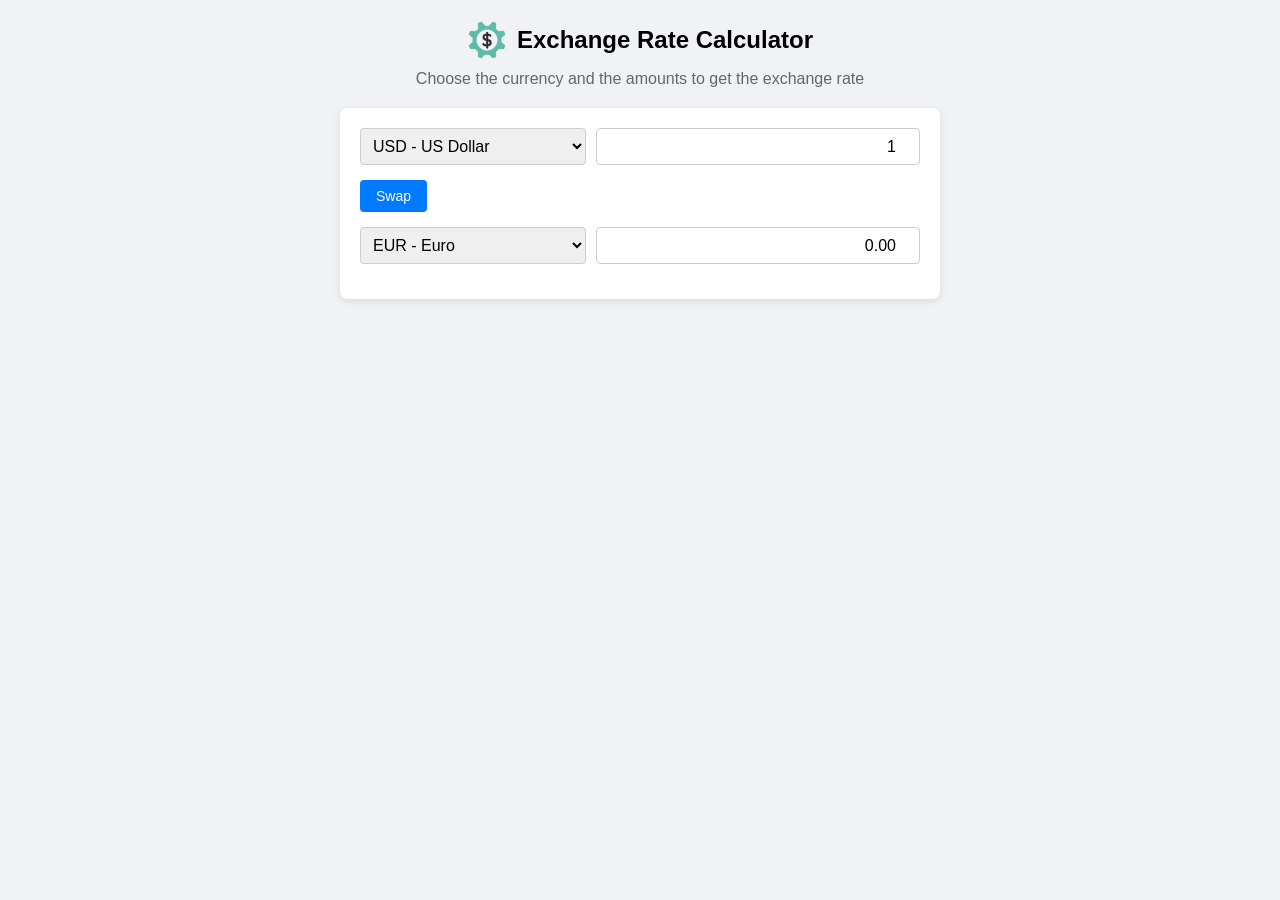
<file: Exchange Rate Calculator/index.html>
<!doctype html>
<html lang="en">
  <head>
    <meta charset="UTF-8" />
    <meta name="viewport" content="width=device-width, initial-scale=1.0" />
    <title>Exchange Rate Calculator</title>
    <link rel="stylesheet" href="style.css" />
  </head>
  <body>
    <header>
      <img src="../images/money.png" alt="" />
      <h1>Exchange Rate Calculator</h1>
    </header>
    <div class="instruction">
      Choose the currency and the amounts to get the exchange rate
    </div>

    <section>
      <div class="first-section">
        <select id="currency_one">
          <option selected value="USD">USD - US Dollar</option>
          <option value="EUR">EUR - Euro</option>
          <option value="GBP">GBP - British Pound</option>
          <option value="JPY">JPY - Japanese Yen</option>
          <option value="CNY">CNY - Chinese Yuan</option>
          <option value="AUD">AUD - Australian Dollar</option>
          <option value="CAD">CAD - Canadian Dollar</option>
          <option value="CHF">CHF - Swiss Franc</option>
          <option value="HKD">HKD - Hong Kong Dollar</option>
          <option value="SGD">SGD - Singapore Dollar</option>
          <option value="NZD">NZD - New Zealand Dollar</option>
          <option value="INR">INR - Indian Rupee</option>
          <option value="PKR">PKR - Pakistani Rupee</option>
          <option value="AED">AED - UAE Dirham</option>
          <option value="SAR">SAR - Saudi Riyal</option>
          <option value="QAR">QAR - Qatari Riyal</option>
          <option value="KWD">KWD - Kuwaiti Dinar</option>
          <option value="BHD">BHD - Bahraini Dinar</option>
          <option value="OMR">OMR - Omani Rial</option>
          <option value="TRY">TRY - Turkish Lira</option>
          <option value="RUB">RUB - Russian Ruble</option>
          <option value="KRW">KRW - South Korean Won</option>
          <option value="THB">THB - Thai Baht</option>
          <option value="MYR">MYR - Malaysian Ringgit</option>
          <option value="IDR">IDR - Indonesian Rupiah</option>
          <option value="PHP">PHP - Philippine Peso</option>
          <option value="VND">VND - Vietnamese Dong</option>
          <option value="BDT">BDT - Bangladeshi Taka</option>
          <option value="LKR">LKR - Sri Lankan Rupee</option>
          <option value="NPR">NPR - Nepalese Rupee</option>
          <option value="ZAR">ZAR - South African Rand</option>
          <option value="NGN">NGN - Nigerian Naira</option>
          <option value="EGP">EGP - Egyptian Pound</option>
          <option value="KES">KES - Kenyan Shilling</option>
          <option value="MXN">MXN - Mexican Peso</option>
          <option value="BRL">BRL - Brazilian Real</option>
          <option value="ARS">ARS - Argentine Peso</option>
          <option value="CLP">CLP - Chilean Peso</option>
          <option value="COP">COP - Colombian Peso</option>
          <option value="SEK">SEK - Swedish Krona</option>
          <option value="NOK">NOK - Norwegian Krone</option>
          <option value="DKK">DKK - Danish Krone</option>
          <option value="PLN">PLN - Polish Zloty</option>
          <option value="CZK">CZK - Czech Koruna</option>
          <option value="HUF">HUF - Hungarian Forint</option>
          <option value="RON">RON - Romanian Leu</option>
          <option value="UAH">UAH - Ukrainian Hryvnia</option>
          <option value="ILS">ILS - Israeli Shekel</option>
        </select>
        <input
          type="number"
          id="amount_one"
          placeholder="Enter Amount"
          value="1"
        />
      </div>

      <div class="second-section">
        <button class="swap">Swap</button>
        <div class="precise"></div>
      </div>
      <div class="third-section">
        <select id="currency_two">
          <option value="USD">USD - US Dollar</option>
          <option selected value="EUR">EUR - Euro</option>
          <option value="GBP">GBP - British Pound</option>
          <option value="JPY">JPY - Japanese Yen</option>
          <option value="CNY">CNY - Chinese Yuan</option>
          <option value="AUD">AUD - Australian Dollar</option>
          <option value="CAD">CAD - Canadian Dollar</option>
          <option value="CHF">CHF - Swiss Franc</option>
          <option value="HKD">HKD - Hong Kong Dollar</option>
          <option value="SGD">SGD - Singapore Dollar</option>
          <option value="NZD">NZD - New Zealand Dollar</option>
          <option value="INR">INR - Indian Rupee</option>
          <option value="PKR">PKR - Pakistani Rupee</option>
          <option value="AED">AED - UAE Dirham</option>
          <option value="SAR">SAR - Saudi Riyal</option>
          <option value="QAR">QAR - Qatari Riyal</option>
          <option value="KWD">KWD - Kuwaiti Dinar</option>
          <option value="BHD">BHD - Bahraini Dinar</option>
          <option value="OMR">OMR - Omani Rial</option>
          <option value="TRY">TRY - Turkish Lira</option>
          <option value="RUB">RUB - Russian Ruble</option>
          <option value="KRW">KRW - South Korean Won</option>
          <option value="THB">THB - Thai Baht</option>
          <option value="MYR">MYR - Malaysian Ringgit</option>
          <option value="IDR">IDR - Indonesian Rupiah</option>
          <option value="PHP">PHP - Philippine Peso</option>
          <option value="VND">VND - Vietnamese Dong</option>
          <option value="BDT">BDT - Bangladeshi Taka</option>
          <option value="LKR">LKR - Sri Lankan Rupee</option>
          <option value="NPR">NPR - Nepalese Rupee</option>
          <option value="ZAR">ZAR - South African Rand</option>
          <option value="NGN">NGN - Nigerian Naira</option>
          <option value="EGP">EGP - Egyptian Pound</option>
          <option value="KES">KES - Kenyan Shilling</option>
          <option value="MXN">MXN - Mexican Peso</option>
          <option value="BRL">BRL - Brazilian Real</option>
          <option value="ARS">ARS - Argentine Peso</option>
          <option value="CLP">CLP - Chilean Peso</option>
          <option value="COP">COP - Colombian Peso</option>
          <option value="SEK">SEK - Swedish Krona</option>
          <option value="NOK">NOK - Norwegian Krone</option>
          <option value="DKK">DKK - Danish Krone</option>
          <option value="PLN">PLN - Polish Zloty</option>
          <option value="CZK">CZK - Czech Koruna</option>
          <option value="HUF">HUF - Hungarian Forint</option>
          <option value="RON">RON - Romanian Leu</option>
          <option value="UAH">UAH - Ukrainian Hryvnia</option>
          <option value="ILS">ILS - Israeli Shekel</option>
        </select>
        <input type="number" id="amount_two" value="0.00" readonly />
      </div>
    </section>
    <script defer src="script.js"></script>
  </body>
</html>
</file>
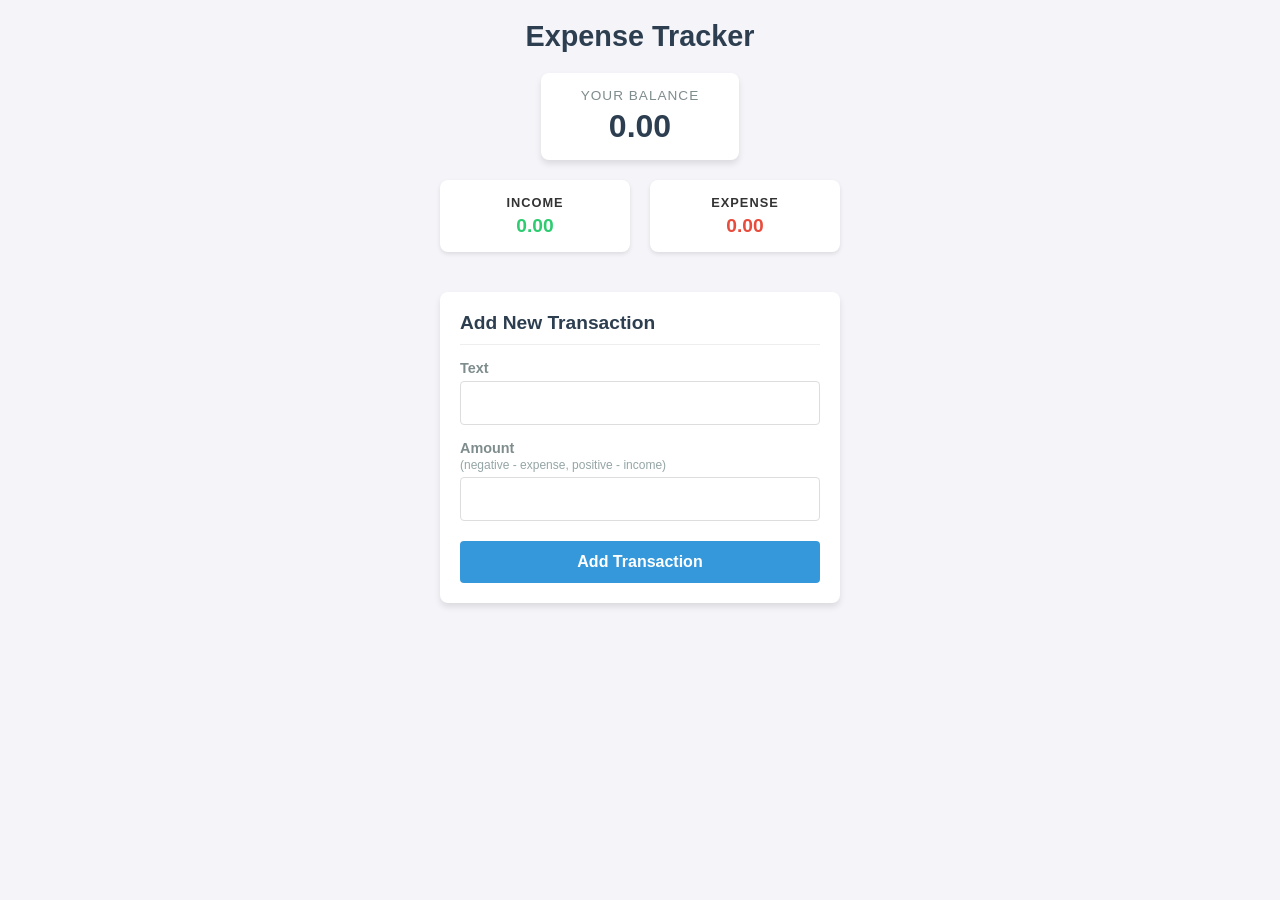
<file: Expense Tracker/index.html>
<!doctype html>
<html lang="en">
  <head>
    <meta charset="UTF-8" />
    <meta name="viewport" content="width=device-width, initial-scale=1.0" />
    <link rel="stylesheet" href="style.css" />
    <title>Expense Tracker</title>
  </head>
  <body>
    <header>
      <h1>Expense Tracker</h1>
    </header>
    <div class="balance">
      <span>Your Balance</span>
      <span class="balance-span"></span>
    </div>
    <div class="income-expense">
      <div class="income">
        <span>INCOME</span><span class="income-span"></span>
      </div>
      <div class="expense">
        <span>EXPENSE</span><span class="expense-span"></span>
      </div>
    </div>

    <div class="history"></div>

    <div class="transactions">
      <p>Add New Transaction</p>
      <label for="text-detail">Text</label>
      <input type="text" id="text-detail" />
      <label for="amount"
        ><span>Amount</span
        ><span>(negative - expense, positive - income)</span></label
      >
      <input type="number" id="amount-input" />
      <button id="add-transaction">Add Transaction</button>
    </div>
    <script defer src="script.js"></script>
  </body>
</html>
</file>
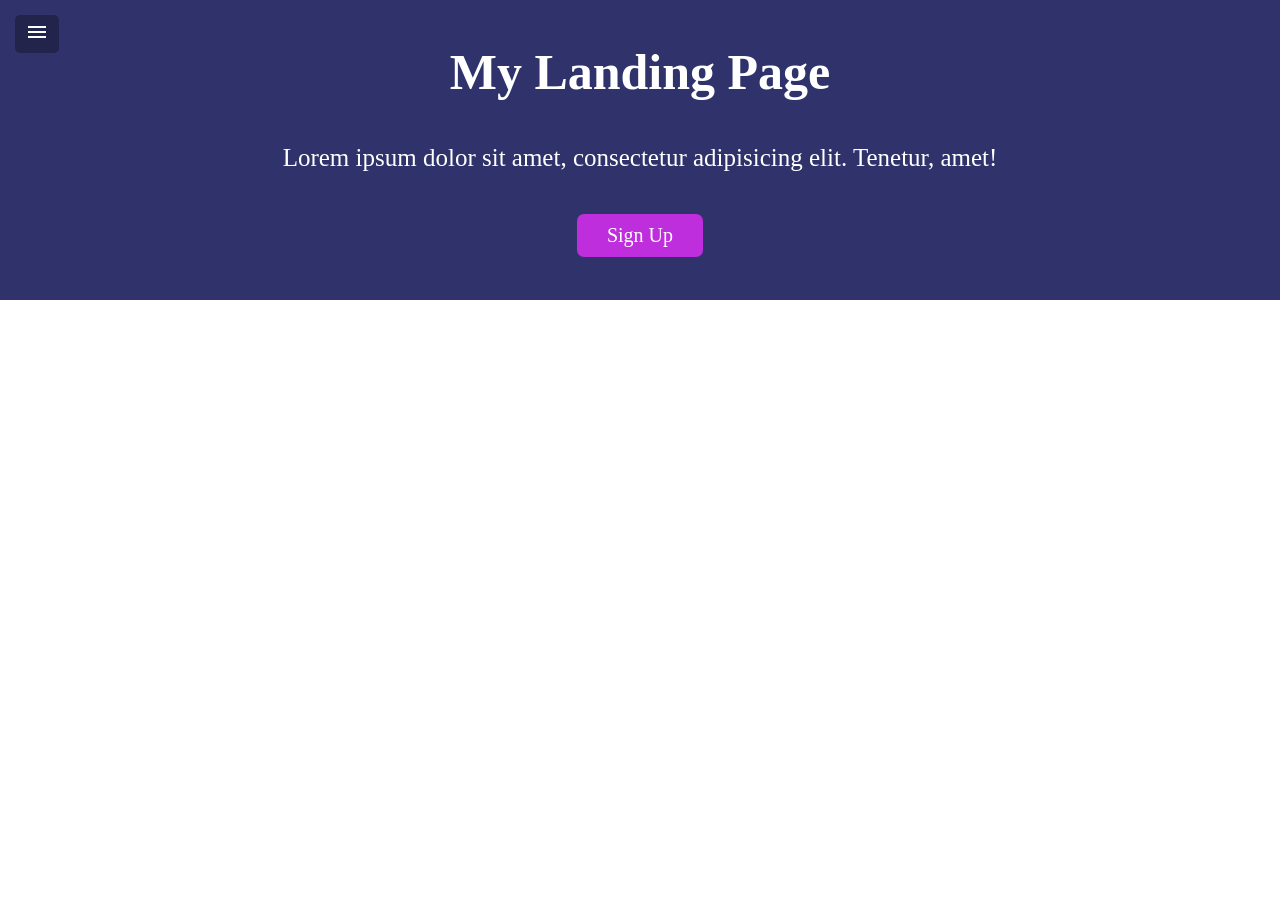
<file: Menu Slider and Modal/index.html>
<!doctype html>
<html lang="en">
  <head>
    <meta charset="UTF-8" />
    <meta name="viewport" content="width=device-width, initial-scale=1.0" />
    <title>Menu Slider and Modal</title>
    <link rel="stylesheet" href="style.css" />
  </head>
  <body>
    <nav></nav>
    <header>
      <button class="hamburger">
        <svg
          width="24"
          height="24"
          viewBox="0 0 24 24"
          fill="none"
          xmlns="http://w3.org"
        >
          <path
            d="M3 6H21V8H3V6ZM3 11H21V13H3V11ZM3 16H21V18H3V16Z"
            fill="currentColor"
          />
        </svg>
      </button>
      <h1>My Landing Page</h1>
      <p>
        Lorem ipsum dolor sit amet, consectetur adipisicing elit. Tenetur, amet!
      </p>
      <button class="sign-up">Sign Up</button>
    </header>

    <div class="modal-overlay">
      <div class="modal">
        <button class="close">x</button>
      </div>
    </div>

    <script defer src="script.js"></script>
  </body>
</html>
</file>
<file: Exchange Rate Calculator/style.css>
* {
  box-sizing: border-box;
}

body {
  font-family: Arial, sans-serif;
  background-color: #f0f2f5;
  margin: 0;
  padding: 20px;
  display: flex;
  flex-direction: column;
  align-items: center;
  min-height: 100vh;
}

header {
  display: flex;
  align-items: center;
  gap: 10px;
  margin-bottom: 10px;
}

header img {
  width: 40px;
  height: 40px;
}

header h1 {
  font-size: 24px;
  margin: 0;
}

.instruction {
  color: #666;
  margin-bottom: 20px;
  text-align: center;
}

section {
  background-color: #fff;
  padding: 20px;
  border-radius: 8px;
  box-shadow: 0 2px 8px rgba(0, 0, 0, 0.1);
  width: 100%;
  max-width: 600px;
}

.first-section,
.third-section {
  display: flex;
  gap: 10px;
  margin-bottom: 15px;
}

.second-section {
  display: flex;
  align-items: center;
  justify-content: space-between;
  margin: 15px 0;
}

select {
  padding: 8px;
  border: 1px solid #ccc;
  border-radius: 4px;
  font-size: 16px;
  flex: 0 0 100px;
}

input {
  padding: 8px;
  border: 1px solid #ccc;
  border-radius: 4px;
  font-size: 16px;
  flex: 1;
  text-align: right;
}

button {
  padding: 8px 16px;
  background-color: #007bff;
  color: #fff;
  border: none;
  border-radius: 4px;
  cursor: pointer;
  font-size: 14px;
}

button:hover {
  background-color: #0056b3;
}

.precise {
  font-size: 14px;
  color: #333;
  font-weight: bold;
}
</file>
<file: Expense Tracker/style.css>
/* 1. Reset and Base Styles */
* {
  box-sizing: border-box;
  margin: 0;
  padding: 0;
}

body {
  font-family: "Segoe UI", Tahoma, Geneva, Verdana, sans-serif;
  background-color: #f4f4f9;
  color: #333;
  display: flex;
  flex-direction: column;
  align-items: center; /* Centers everything horizontally */
  padding: 20px;
  min-height: 100vh;
}

/* 2. Header */
header {
  margin-bottom: 20px;
}

h1 {
  font-size: 1.8rem;
  color: #2c3e50;
}

/* 3. Balance Section (Flexbox) */
.balance {
  display: flex;
  flex-direction: column;
  align-items: center;
  background: #ffffff;
  padding: 15px 40px;
  border-radius: 8px;
  box-shadow: 0 4px 6px rgba(0, 0, 0, 0.1);
  margin-bottom: 20px;
}

.balance span:first-child {
  font-size: 0.85rem;
  text-transform: uppercase;
  letter-spacing: 1px;
  color: #7f8c8d;
  margin-bottom: 5px;
}

.balance span:last-child {
  font-size: 2rem;
  font-weight: 700;
  color: #2c3e50;
}

/* 4. Income & Expense Section (Flexbox) */
.income-expense {
  display: flex;
  justify-content: space-between;
  gap: 20px;
  width: 100%;
  max-width: 400px;
  margin-bottom: 20px;
}

.income,
.expense {
  display: flex;
  flex-direction: column;
  align-items: center;
  flex: 1; /* Makes them equal width */
  background: #ffffff;
  padding: 15px;
  border-radius: 8px;
  box-shadow: 0 2px 4px rgba(0, 0, 0, 0.1);
}

.income span:first-child,
.expense span:first-child {
  font-size: 0.8rem;
  letter-spacing: 1px;
  margin-bottom: 5px;
  font-weight: 600;
}

.income span:last-child {
  color: #2ecc71; /* Green for income */
  font-weight: bold;
  font-size: 1.2rem;
}

.expense span:last-child {
  color: #e74c3c; /* Red for expense */
  font-weight: bold;
  font-size: 1.2rem;
}

/* 5. History Section (Cards) */
.history {
  width: 100%;
  max-width: 400px;
  margin-bottom: 20px;
  display: flex;
  flex-direction: column;
  gap: 10px;
}

.card {
  display: flex;
  justify-content: space-between;
  align-items: center;
  background: #ffffff;
  padding: 15px;
  border-radius: 6px;
  box-shadow: 0 2px 4px rgba(0, 0, 0, 0.05);
  border-right: 5px solid #ccc; /* Default border */
  transition: transform 0.2s ease;
}

.card:hover {
  transform: translateX(-2px); /* Slight hover effect */
}

/* These classes will be added by your JS later */
.card.income {
  border-right-color: #2ecc71;
}
.card.income .amount {
  color: #2ecc71;
}

.card.expense {
  border-right-color: #e74c3c;
}
.card.expense .amount {
  color: #e74c3c;
}

.card .title {
  font-weight: 500;
  color: #34495e;
}

.card .amount {
  font-weight: bold;
}

/* 6. Transactions Form (Container) */
.transactions {
  width: 100%;
  max-width: 400px;
  background: #ffffff;
  padding: 20px;
  border-radius: 8px;
  box-shadow: 0 4px 6px rgba(0, 0, 0, 0.1);
  display: flex;
  flex-direction: column;
}

.transactions p {
  font-size: 1.2rem;
  font-weight: bold;
  margin-bottom: 15px;
  border-bottom: 1px solid #eee;
  padding-bottom: 10px;
  color: #2c3e50;
}

.transactions label {
  margin-bottom: 5px;
  font-weight: 600;
  color: #7f8c8d;
  font-size: 0.9rem;
}

/* Styles the help text inside the Amount label */
.transactions label span:last-child {
  font-size: 0.75rem;
  color: #95a5a6;
  font-weight: normal;
  display: block;
  margin-top: 2px;
}

.transactions input {
  margin-bottom: 15px;
  padding: 12px;
  border: 1px solid #ddd;
  border-radius: 4px;
  font-size: 1rem;
  outline: none;
  transition: border-color 0.3s ease;
}

.transactions input:focus {
  border-color: #3498db;
}

.transactions button {
  padding: 12px;
  background-color: #3498db;
  color: white;
  border: none;
  border-radius: 4px;
  font-size: 1rem;
  font-weight: bold;
  cursor: pointer;
  transition: background-color 0.3s ease;
  margin-top: 5px;
}

.transactions button:hover {
  background-color: #2980b9;
}

.delBtn {
  background-color: #e74c3c; /* Matches the red expense color */
  color: white;
  border: none;
  border-radius: 4px;
  padding: 6px 10px;
  font-size: 0.75rem;
  font-weight: bold;
  cursor: pointer;
  transition:
    background-color 0.2s ease,
    transform 0.1s ease;
  margin-top: 10px;
}

.delBtn:hover {
  background-color: #c0392b; /* Darker red on hover */
}

.delBtn:active {
  transform: scale(0.95); /* Slight "press" effect when clicked */
}
</file>
<file: Menu Slider and Modal/style.css>
:root {
  --header-color: #30336b;
}

* {
  box-sizing: border-box;
  margin: 0;
  padding: 0;
  font-family: Lato;
}

header {
  width: 100%;
  height: 300px;
  background-color: var(--header-color);
  display: flex;
  flex-direction: column;
  align-items: center;
  justify-content: space-evenly;
  transition: all 0.3s ease;
  position: relative;
}

.header-width {
  margin-left: 150px;
}

.hamburger {
  position: absolute;
  top: 15px;
  left: 15px;
  padding: 5px 10px;
  background-color: rgba(0, 0, 0, 0.3);
  color: white;
  border: none;
  border-radius: 5px;
  cursor: pointer;
}

h1 {
  color: white;
  font-size: 50px;
}

p {
  font-size: 25px;
  color: white;
  text-align: center;
}

.sign-up {
  background-color: #be2edd;
  color: white;
  padding: 10px 30px;
  font-size: 20px;
  border: none;
  border-radius: 7px;
  cursor: pointer;
}

nav {
  position: fixed;
  top: 0;
  left: -150px; /* off-screen when closed */
  width: 150px;
  height: 100%;
  border-right: 2px solid rgba(200, 200, 200, 0.1);
  background-color: var(--header-color);
  z-index: 100;
  transition: all 0.3s ease;
}

.nav-display {
  left: 0;
}

.modal-overlay {
  display: none;
  position: fixed;
  inset: 0;
  background-color: rgba(0, 0, 0, 0.5);
  z-index: 150;
  align-items: center;
  justify-content: center;
}

.modal {
  background: white;
  border-radius: 10px;
  max-width: 500px;
  width: 70%;
  height: 50%;
  position: relative;
  box-shadow: 0 10px 30px rgba(0, 0, 0, 0.3);
}

.close {
  position: absolute;
  top: 10px;
  right: 15px;
  background: none;
  border: none;
  font-size: 28px;
  cursor: pointer;
  line-height: 1;
  cursor: pointer;
}

.modal-overlay-toggle {
  display: flex;
}
</file>
